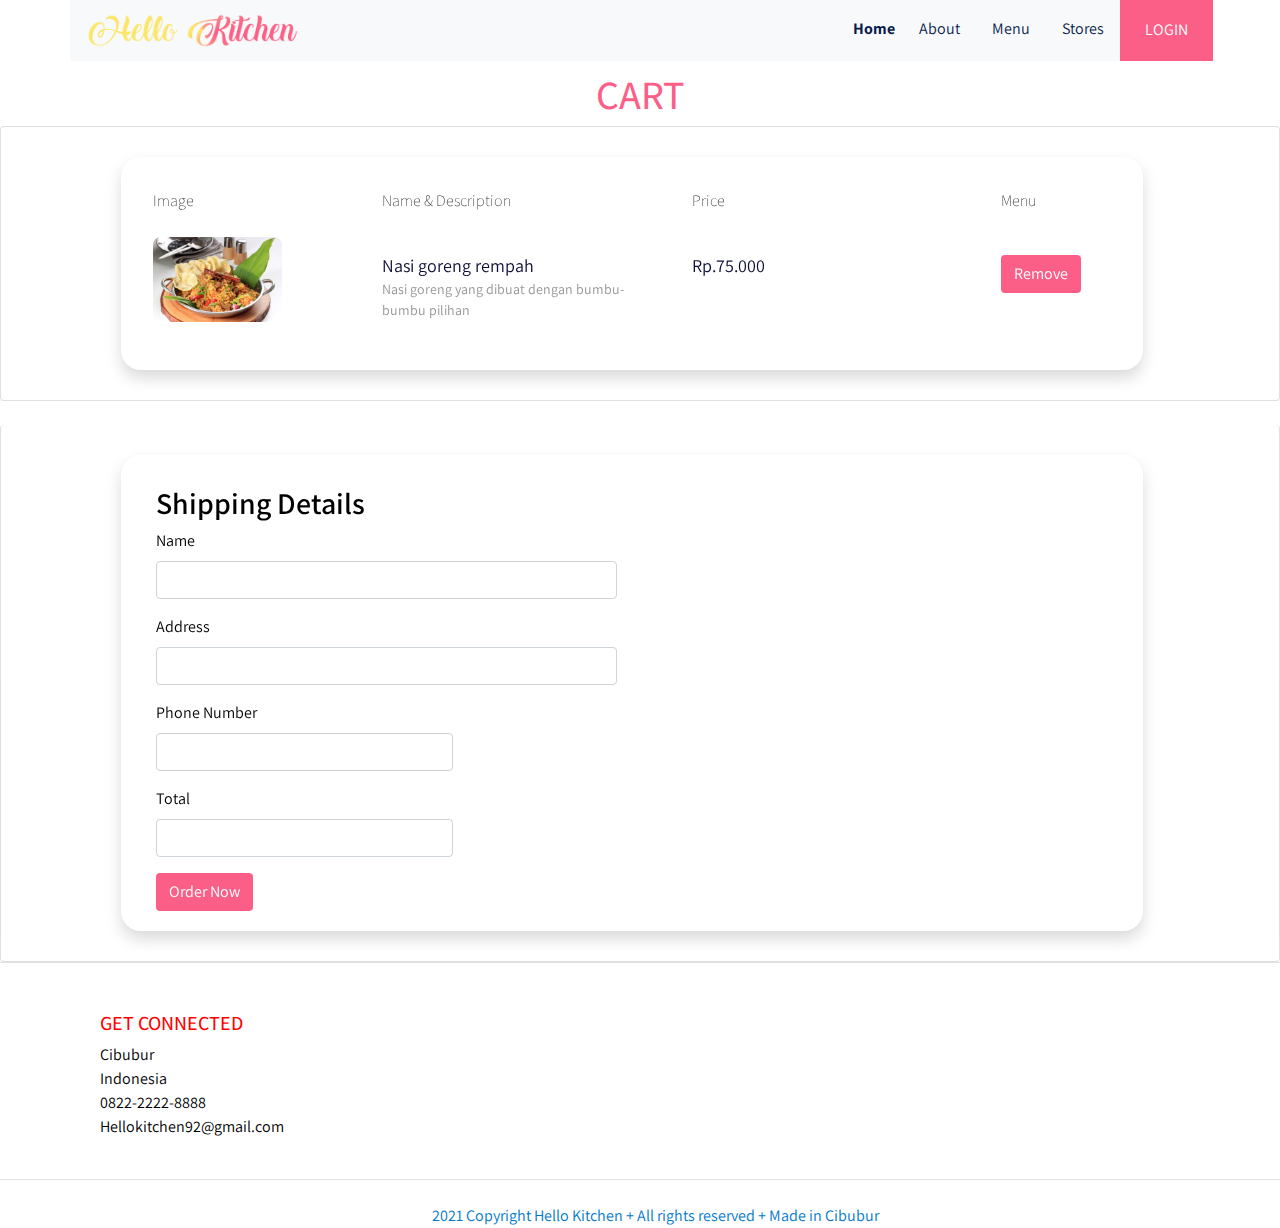
<file: public/cart.html>
<!DOCTYPE html>
<html lang="en">
  <head>
    <meta charset="UTF-8" />
    <meta http-equiv="X-UA-Compatible" content="IE=edge" />
    <meta name="viewport" content="width=device-width, initial-scale=1.0" />
    <title>BISMILLAH PI</title>
    <link
      rel="stylesheet"
      href="frontend/libraries/Bootstrap/css/bootstrap.css"
    />
    <link rel="preconnect" href="https://fonts.gstatic.com" />
    <link
      href="https://fonts.googleapis.com/css2?family=Assistant:wght@200;300;400;500;600;700;800&display=swap"
      rel="stylesheet"
    />
    <link rel="stylesheet" href="frontend/styles/cart.css" />
    <link href="https://unpkg.com/aos@2.3.1/dist/aos.css" rel="stylesheet" />
  </head>

  <body>
    <div
      class="container fixed-top"
      data-aos="fade-down"
      data-aos-duration="2200"
    >
      <nav class="row navbar navbar-expand-lg navbar-light bg-light">
        <a class="navbar-brand" href="#">
          <img src="frontend/images/Hello Kitchen.png" alt="" />
        </a>
        <button
          class="navbar-toggler navbar-toggler-right"
          type="button"
          data-toggle="collapse"
          data-target="#navb"
        >
          <span class="navbar-toggler-icon"></span>
        </button>

        <!-- Menu -->
        <div class="collapse navbar-collapse" id="navb">
          <ul class="navbar-nav ml-auto mr-3">
            <li class="nav-item mx-md-">
              <a class="nav-link active" href="Index.html">Home</a>
            </li>
            <li class="nav-item mx-md-2">
              <a class="nav-link" href="about.html">About</a>
            </li>
            <li class="nav-item mx-md-2">
              <a class="nav-link" href="Menu.html">Menu</a>
            </li>
            <li class="nav-item mx-md-2">
              <a class="nav-link" href="#">Stores</a>
            </li>

            <!--MOBILE BUTTON-->
            <form class="form-inline d-sm-block d-md-none">
              <button class="btn btn-login my-2 my-sm-0 px-4">LOGIN</button>
            </form>

            <!--DESKTOP BUTTON-->
            <form class="form-inline my-2 my-lg-0 d-none d-md-block">
              <button class="btn btn-login btn-navbar-right my-2 my-sm-0 px-4">
                LOGIN
              </button>
            </form>
          </ul>
        </div>
      </nav>
    </div>

    <header class="text-center">
      <div class="text-cart">
        <h1>CART</h1>
      </div>
    </header>

    
  <main>
    <div class="card">
      <div class="shadow card-body">
        <div class="page-content page-cart">
        <section class="store-cart">
        <div class="container">
          <div class="row" data-aos="fade-up" data-aos-delay="100">
            <div class="col-12 table-responsive">
              <table
                class="table table-borderless table-cart"
                aria-describedby="Cart"
              >
                <thead>
                  <tr>
                    <th scope="col">Image</th>
                    <th scope="col">Name &amp; Description</th>
                    <th scope="col">Price</th>
                    <th scope="col">Menu</th>
                  </tr>
                </thead>
                <tbody>
                  <tr>
                    <td style="width: 25%;">
                      <img
                        src="frontend/images/Bango_Nasi_Goreng_Rempah_1.jpg"
                        alt=""
                        class="cart-image"
                      />
                    </td>
                    <td style="width: 35%;">
                      <div class="product-title">Nasi goreng rempah</div>
                      <div class="product-subtitle">Nasi goreng yang dibuat dengan bumbu-bumbu pilihan</div>
                    </td>
                    <td style="width: 35%;">
                      <div class="product-title">Rp.75.000</div>
                      
                    </td>
                    <td style="width: 20%;">
                      <a href="#" class="btn btn-remove-cart">
                        Remove
                      </a>
                    </td>
                  </tr>
                </tbody>
              </table>
              
                      
            </div>
          </div>
        </div>
  
      </section>
      </div>
    </div>
    </div>

    <section class="store-cart">
      <div class="card mt-4 border-top-0" data-aos="fade-up">
       <div class="shadow card-body">
         <h2 class="col-md-6">Shipping Details</h2>
         <div class="col-md-6">
              <div class="form-group">
                <label for="addressOne">Name</label>
                <input
                  type="text"
                  class="form-control"
                  id="addressOne"
                  aria-describedby="emailHelp"
                  name="address"
                />
              </div>
            </div>

            <div class="col-md-6">
              <div class="form-group">
                <label for="addressOne">Address</label>
                <input
                  type="text"
                  class="form-control"
                  id="addressOne"
                  aria-describedby="emailHelp"
                  name="addres"
                />
              </div>
            </div>

              <div class="col-md-4">
              <div class="form-group">
                <label for="province">Phone Number</label>
                <input
                  type="text"
                  class="form-control"
                  id="addressOne"
                  aria-describedby="emailHelp"
                  name="addres"
                />
              </div>
            </div>

            <div class="col-md-4">
              <div class="form-group">
                <label for="province">Total</label>
                <input
                  type="text"
                  class="form-control"
                  id="addressOne"
                  aria-describedby="emailHelp"
                  name="addres"
                />
              </div>
            </div>

            <div class="col-md-4">
            <a href="#" class="btn btn-order ">
                          Order Now
              </a>
             
            </div>
            </section>
  </main>

  
  <footer class="section-footer border-top">
    <div class="container pt-5 pb-4">
      <div class="row justify-content-center">
        <div class="col-12">
            <div class="col-12 col-lg-3">
              <h5>GET CONNECTED</h5>
              <ul class="list-unstyled">
                <li><a href="#">Cibubur</a></li>
                <li><a href="#">Indonesia</a></li>
                <li><a href="#">0822-2222-8888</a></li>
                <li><a href="#">Hellokitchen92@gmail.com</a></li>
              </ul>
            </div>
          </div>
        </div>
      </div>
    </div>

    <div class="container-fluid">
      <div
        class="row border-top justify-content-center align-items-center pt-4"
      >
        <div class="col-auto text-gray-500 font-weight-light"></div>
          2021 Copyright Hello Kitchen + All rights reserved + Made in Cibubur
        </div>
      </div>
    </div>
  </footer>

    <script src="frontend/libraries/jquery/jquery-3.6.0.min.js"></script>
    <script src="frontend/libraries/Bootstrap/js/bootstrap.js"></script>
    <script src="https://unpkg.com/aos@2.3.1/dist/aos.js"></script>
    <script>
      AOS.init();
    </script>
  </body>


</html>
</file>
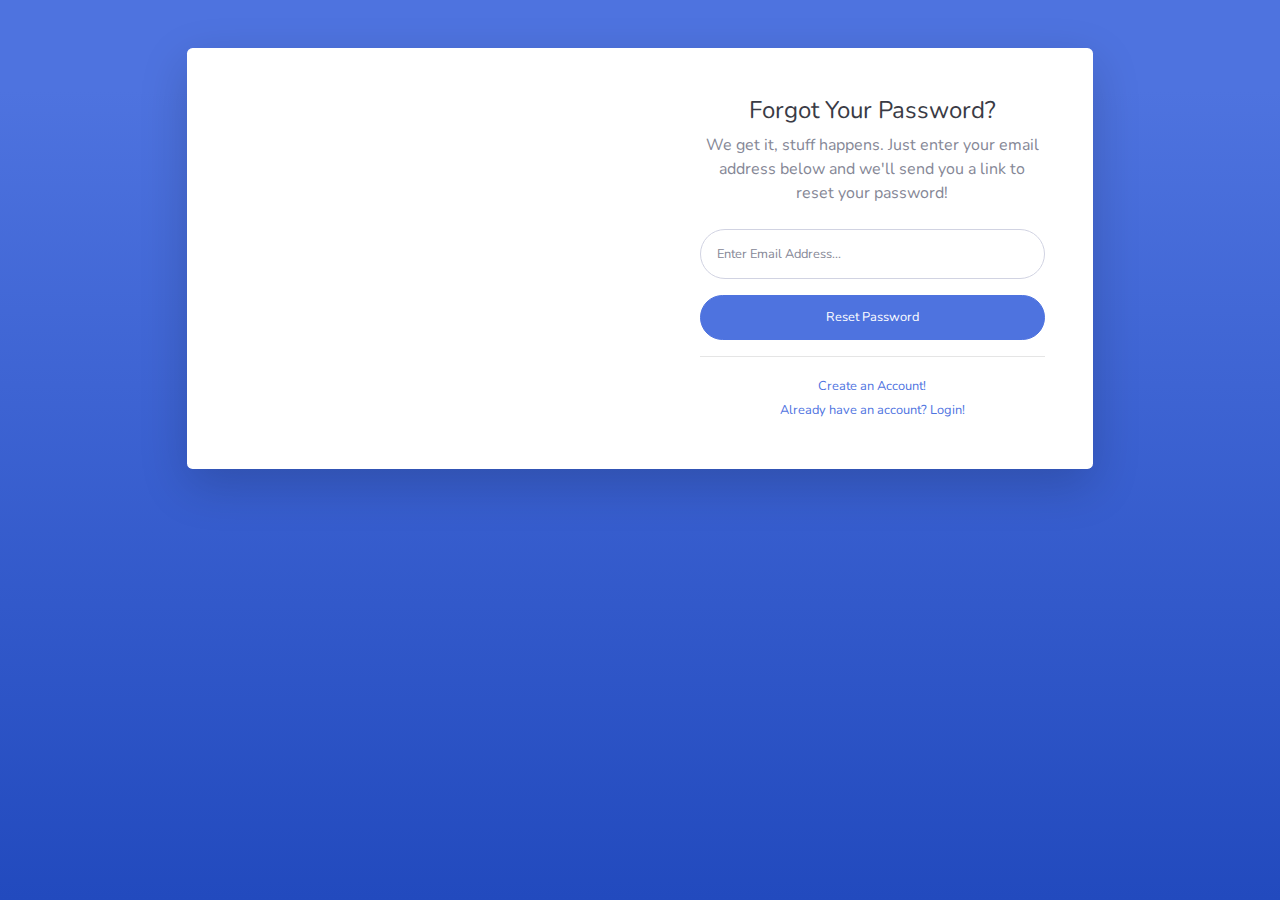
<file: public/backend/forgot-password.html>
<!DOCTYPE html>
<html lang="en">

<head>

    <meta charset="utf-8">
    <meta http-equiv="X-UA-Compatible" content="IE=edge">
    <meta name="viewport" content="width=device-width, initial-scale=1, shrink-to-fit=no">
    <meta name="description" content="">
    <meta name="author" content="">

    <title>SB Admin 2 - Forgot Password</title>

    <!-- Custom fonts for this template-->
    <link href="vendor/fontawesome-free/css/all.min.css" rel="stylesheet" type="text/css">
    <link
        href="https://fonts.googleapis.com/css?family=Nunito:200,200i,300,300i,400,400i,600,600i,700,700i,800,800i,900,900i"
        rel="stylesheet">

    <!-- Custom styles for this template-->
    <link href="css/sb-admin-2.min.css" rel="stylesheet">

</head>

<body class="bg-gradient-primary">

    <div class="container">

        <!-- Outer Row -->
        <div class="row justify-content-center">

            <div class="col-xl-10 col-lg-12 col-md-9">

                <div class="card o-hidden border-0 shadow-lg my-5">
                    <div class="card-body p-0">
                        <!-- Nested Row within Card Body -->
                        <div class="row">
                            <div class="col-lg-6 d-none d-lg-block bg-password-image"></div>
                            <div class="col-lg-6">
                                <div class="p-5">
                                    <div class="text-center">
                                        <h1 class="h4 text-gray-900 mb-2">Forgot Your Password?</h1>
                                        <p class="mb-4">We get it, stuff happens. Just enter your email address below
                                            and we'll send you a link to reset your password!</p>
                                    </div>
                                    <form class="user">
                                        <div class="form-group">
                                            <input type="email" class="form-control form-control-user"
                                                id="exampleInputEmail" aria-describedby="emailHelp"
                                                placeholder="Enter Email Address...">
                                        </div>
                                        <a href="login.html" class="btn btn-primary btn-user btn-block">
                                            Reset Password
                                        </a>
                                    </form>
                                    <hr>
                                    <div class="text-center">
                                        <a class="small" href="register.html">Create an Account!</a>
                                    </div>
                                    <div class="text-center">
                                        <a class="small" href="login.html">Already have an account? Login!</a>
                                    </div>
                                </div>
                            </div>
                        </div>
                    </div>
                </div>

            </div>

        </div>

    </div>

    <!-- Bootstrap core JavaScript-->
    <script src="vendor/jquery/jquery.min.js"></script>
    <script src="vendor/bootstrap/js/bootstrap.bundle.min.js"></script>

    <!-- Core plugin JavaScript-->
    <script src="vendor/jquery-easing/jquery.easing.min.js"></script>

    <!-- Custom scripts for all pages-->
    <script src="js/sb-admin-2.min.js"></script>

</body>

</html>
</file>
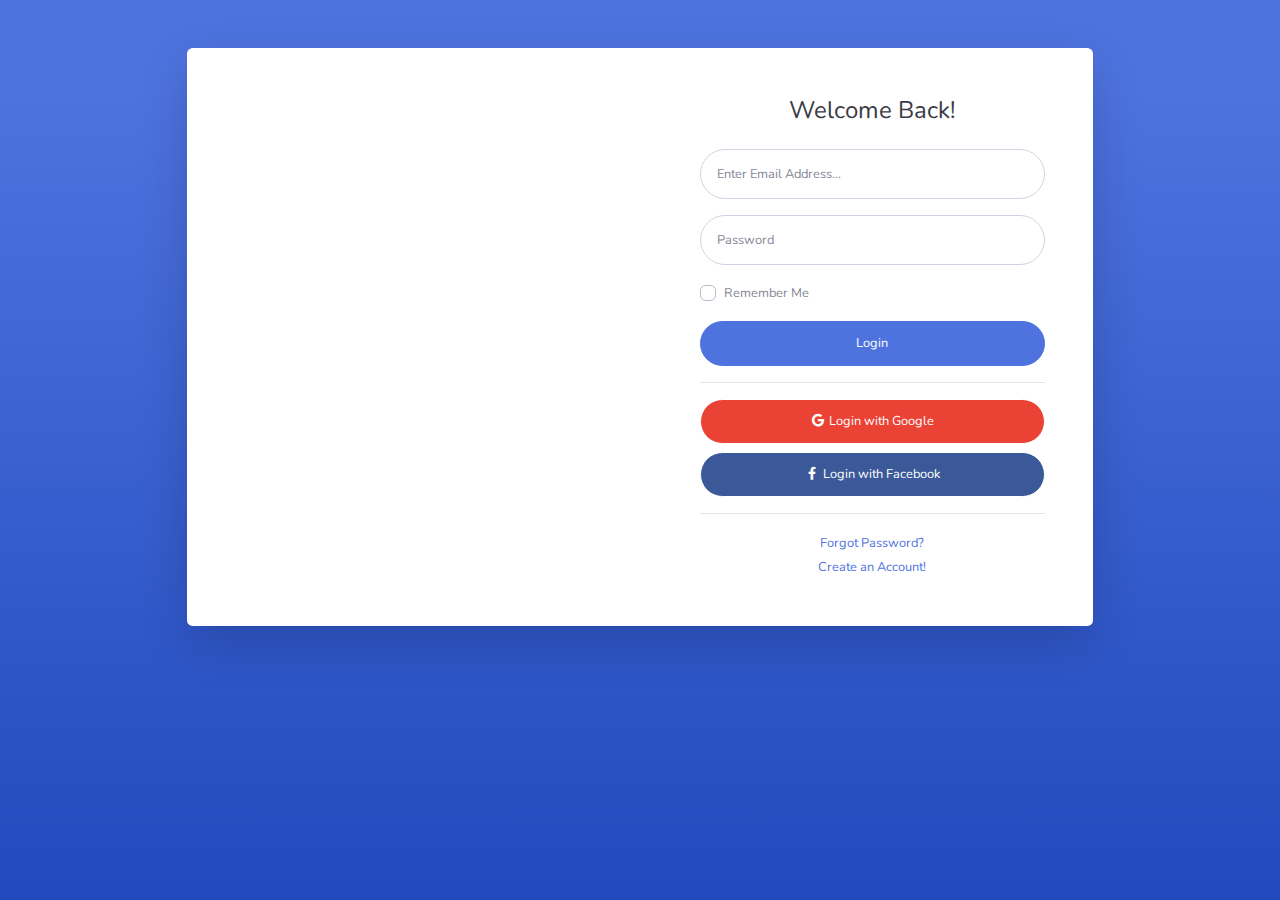
<file: public/backend/login.html>
<!DOCTYPE html>
<html lang="en">

<head>

    <meta charset="utf-8">
    <meta http-equiv="X-UA-Compatible" content="IE=edge">
    <meta name="viewport" content="width=device-width, initial-scale=1, shrink-to-fit=no">
    <meta name="description" content="">
    <meta name="author" content="">

    <title>SB Admin 2 - Login</title>

    <!-- Custom fonts for this template-->
    <link href="vendor/fontawesome-free/css/all.min.css" rel="stylesheet" type="text/css">
    <link
        href="https://fonts.googleapis.com/css?family=Nunito:200,200i,300,300i,400,400i,600,600i,700,700i,800,800i,900,900i"
        rel="stylesheet">

    <!-- Custom styles for this template-->
    <link href="css/sb-admin-2.min.css" rel="stylesheet">

</head>

<body class="bg-gradient-primary">

    <div class="container">

        <!-- Outer Row -->
        <div class="row justify-content-center">

            <div class="col-xl-10 col-lg-12 col-md-9">

                <div class="card o-hidden border-0 shadow-lg my-5">
                    <div class="card-body p-0">
                        <!-- Nested Row within Card Body -->
                        <div class="row">
                            <div class="col-lg-6 d-none d-lg-block bg-login-image"></div>
                            <div class="col-lg-6">
                                <div class="p-5">
                                    <div class="text-center">
                                        <h1 class="h4 text-gray-900 mb-4">Welcome Back!</h1>
                                    </div>
                                    <form class="user">
                                        <div class="form-group">
                                            <input type="email" class="form-control form-control-user"
                                                id="exampleInputEmail" aria-describedby="emailHelp"
                                                placeholder="Enter Email Address...">
                                        </div>
                                        <div class="form-group">
                                            <input type="password" class="form-control form-control-user"
                                                id="exampleInputPassword" placeholder="Password">
                                        </div>
                                        <div class="form-group">
                                            <div class="custom-control custom-checkbox small">
                                                <input type="checkbox" class="custom-control-input" id="customCheck">
                                                <label class="custom-control-label" for="customCheck">Remember
                                                    Me</label>
                                            </div>
                                        </div>
                                        <a href="index.html" class="btn btn-primary btn-user btn-block">
                                            Login
                                        </a>
                                        <hr>
                                        <a href="index.html" class="btn btn-google btn-user btn-block">
                                            <i class="fab fa-google fa-fw"></i> Login with Google
                                        </a>
                                        <a href="index.html" class="btn btn-facebook btn-user btn-block">
                                            <i class="fab fa-facebook-f fa-fw"></i> Login with Facebook
                                        </a>
                                    </form>
                                    <hr>
                                    <div class="text-center">
                                        <a class="small" href="forgot-password.html">Forgot Password?</a>
                                    </div>
                                    <div class="text-center">
                                        <a class="small" href="register.html">Create an Account!</a>
                                    </div>
                                </div>
                            </div>
                        </div>
                    </div>
                </div>

            </div>

        </div>

    </div>

    <!-- Bootstrap core JavaScript-->
    <script src="vendor/jquery/jquery.min.js"></script>
    <script src="vendor/bootstrap/js/bootstrap.bundle.min.js"></script>

    <!-- Core plugin JavaScript-->
    <script src="vendor/jquery-easing/jquery.easing.min.js"></script>

    <!-- Custom scripts for all pages-->
    <script src="js/sb-admin-2.min.js"></script>

</body>

</html>
</file>
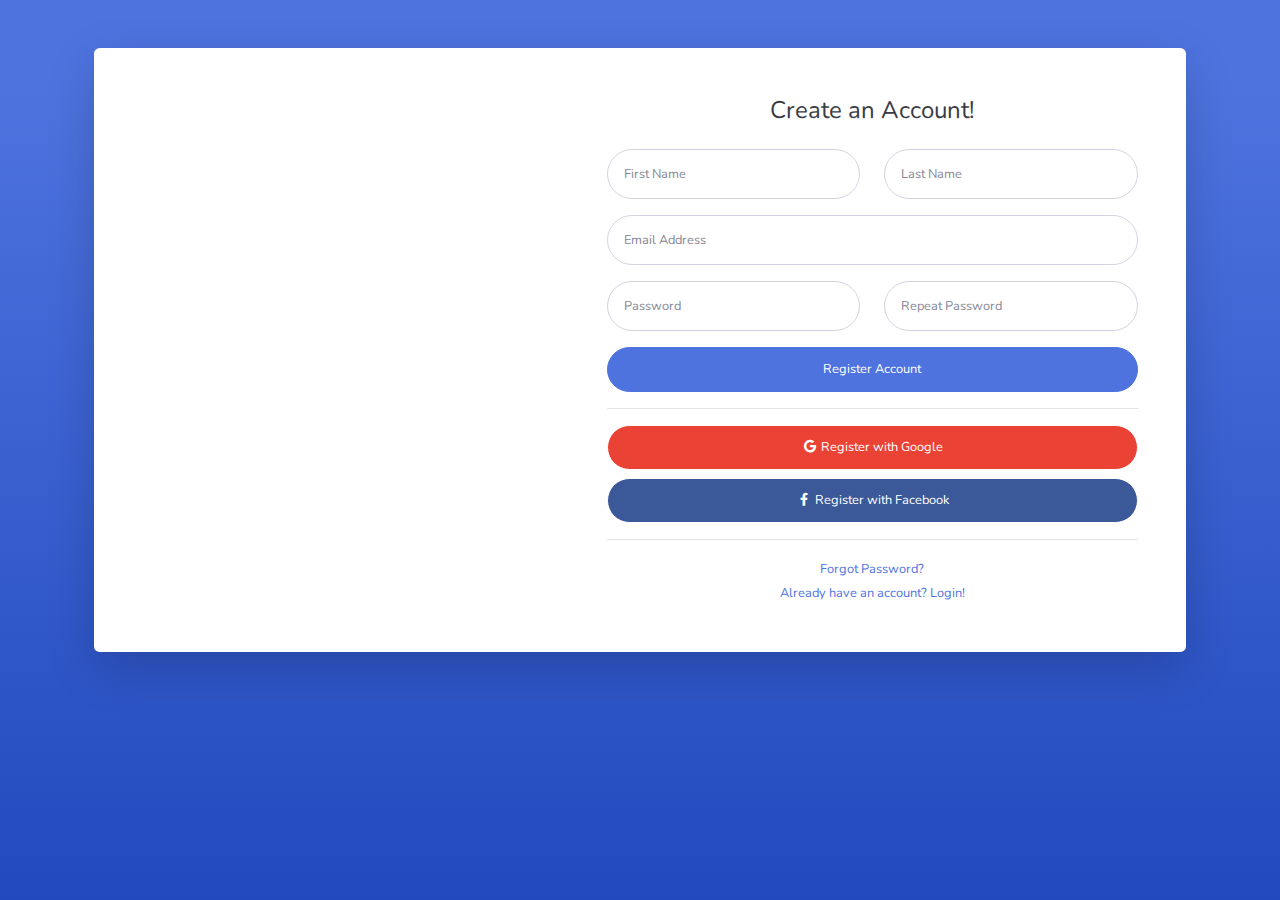
<file: public/backend/register.html>
<!DOCTYPE html>
<html lang="en">

<head>

    <meta charset="utf-8">
    <meta http-equiv="X-UA-Compatible" content="IE=edge">
    <meta name="viewport" content="width=device-width, initial-scale=1, shrink-to-fit=no">
    <meta name="description" content="">
    <meta name="author" content="">

    <title>SB Admin 2 - Register</title>

    <!-- Custom fonts for this template-->
    <link href="vendor/fontawesome-free/css/all.min.css" rel="stylesheet" type="text/css">
    <link
        href="https://fonts.googleapis.com/css?family=Nunito:200,200i,300,300i,400,400i,600,600i,700,700i,800,800i,900,900i"
        rel="stylesheet">

    <!-- Custom styles for this template-->
    <link href="css/sb-admin-2.min.css" rel="stylesheet">

</head>

<body class="bg-gradient-primary">

    <div class="container">

        <div class="card o-hidden border-0 shadow-lg my-5">
            <div class="card-body p-0">
                <!-- Nested Row within Card Body -->
                <div class="row">
                    <div class="col-lg-5 d-none d-lg-block bg-register-image"></div>
                    <div class="col-lg-7">
                        <div class="p-5">
                            <div class="text-center">
                                <h1 class="h4 text-gray-900 mb-4">Create an Account!</h1>
                            </div>
                            <form class="user">
                                <div class="form-group row">
                                    <div class="col-sm-6 mb-3 mb-sm-0">
                                        <input type="text" class="form-control form-control-user" id="exampleFirstName"
                                            placeholder="First Name">
                                    </div>
                                    <div class="col-sm-6">
                                        <input type="text" class="form-control form-control-user" id="exampleLastName"
                                            placeholder="Last Name">
                                    </div>
                                </div>
                                <div class="form-group">
                                    <input type="email" class="form-control form-control-user" id="exampleInputEmail"
                                        placeholder="Email Address">
                                </div>
                                <div class="form-group row">
                                    <div class="col-sm-6 mb-3 mb-sm-0">
                                        <input type="password" class="form-control form-control-user"
                                            id="exampleInputPassword" placeholder="Password">
                                    </div>
                                    <div class="col-sm-6">
                                        <input type="password" class="form-control form-control-user"
                                            id="exampleRepeatPassword" placeholder="Repeat Password">
                                    </div>
                                </div>
                                <a href="login.html" class="btn btn-primary btn-user btn-block">
                                    Register Account
                                </a>
                                <hr>
                                <a href="index.html" class="btn btn-google btn-user btn-block">
                                    <i class="fab fa-google fa-fw"></i> Register with Google
                                </a>
                                <a href="index.html" class="btn btn-facebook btn-user btn-block">
                                    <i class="fab fa-facebook-f fa-fw"></i> Register with Facebook
                                </a>
                            </form>
                            <hr>
                            <div class="text-center">
                                <a class="small" href="forgot-password.html">Forgot Password?</a>
                            </div>
                            <div class="text-center">
                                <a class="small" href="login.html">Already have an account? Login!</a>
                            </div>
                        </div>
                    </div>
                </div>
            </div>
        </div>

    </div>

    <!-- Bootstrap core JavaScript-->
    <script src="vendor/jquery/jquery.min.js"></script>
    <script src="vendor/bootstrap/js/bootstrap.bundle.min.js"></script>

    <!-- Core plugin JavaScript-->
    <script src="vendor/jquery-easing/jquery.easing.min.js"></script>

    <!-- Custom scripts for all pages-->
    <script src="js/sb-admin-2.min.js"></script>

</body>

</html>
</file>
<file: public/frontend/styles/cart.css>
body {
    background-color: #ffffff;
    font-family: "Assistant", sans-serif;
    color: #07c;
}

.text-cart h1 {
    margin-top: 70px;
    color: #fb5f88;
}

.navbar-brand img {
    max-height: 35px;
}

.navbar-light .navbar-nav .nav-link {
    color: #071c4d;
}

.navbar-light .navbar-nav .nav-link.active {
    font-weight: bold;
    color: #071c4d !important;
}

.btn-navbar-right {
    margin-top: -10px !important;
    height: 62px;
    margin-bottom: -8px !important;
    margin-right: -35px !important;
    border-radius: 0;
}

.btn-login {
    background-color: #fb5f88;
    color: #ffffff;
}

.btn-login:hover {
    background-color: #fbe66b;
    color: #ffffff;
}

.store-cart h2 {
    font-size: 16px;
    color: #0c0d36;
    font-weight: 600;
    margin-top: 10px;
}

.store-cart .product-title {
    font-size: 18px;
    color: #0c0d36;
    margin-top: 15px;
}

.store-cart .product-subtitle {
    font-size: 14px;
    color: #979797;
}

.store-cart .table-cart {
    margin-left: -15px;
    margin-right: -15px;
}

.store-cart .table-cart th {
    font-weight: 200;
}

.store-cart .table-cart .cart-image {
    border-radius: 8px;
    max-height: 85px;
}

.store-cart .table-cart .btn-remove-cart {
    margin-top: 18px;
    background-color: #fb5f88;
    color: #ffffff;
}

.btn-order {
    background-color: #fb5f88;
    color: #ffffff;
}

.section-footer {
    margin-bottom: 0;
    background-color: #ffffff;
}

.section-footer h5 {
    color: #ff0000;
}

.section-footer a {
    color: #000000;
}

.card-body {
    background-color: #ffffff;
    margin-top: 30px;
    margin-bottom: 30px;
    margin-left: 120px;
    max-width: 80%;
    border-radius: 20px;
}

.store-cart {
    color: #000000;
    h2 {
        color: #000000;
        font-size: 30px;
    }
}
/*# sourceMappingURL=cart.css.map */
</file>
